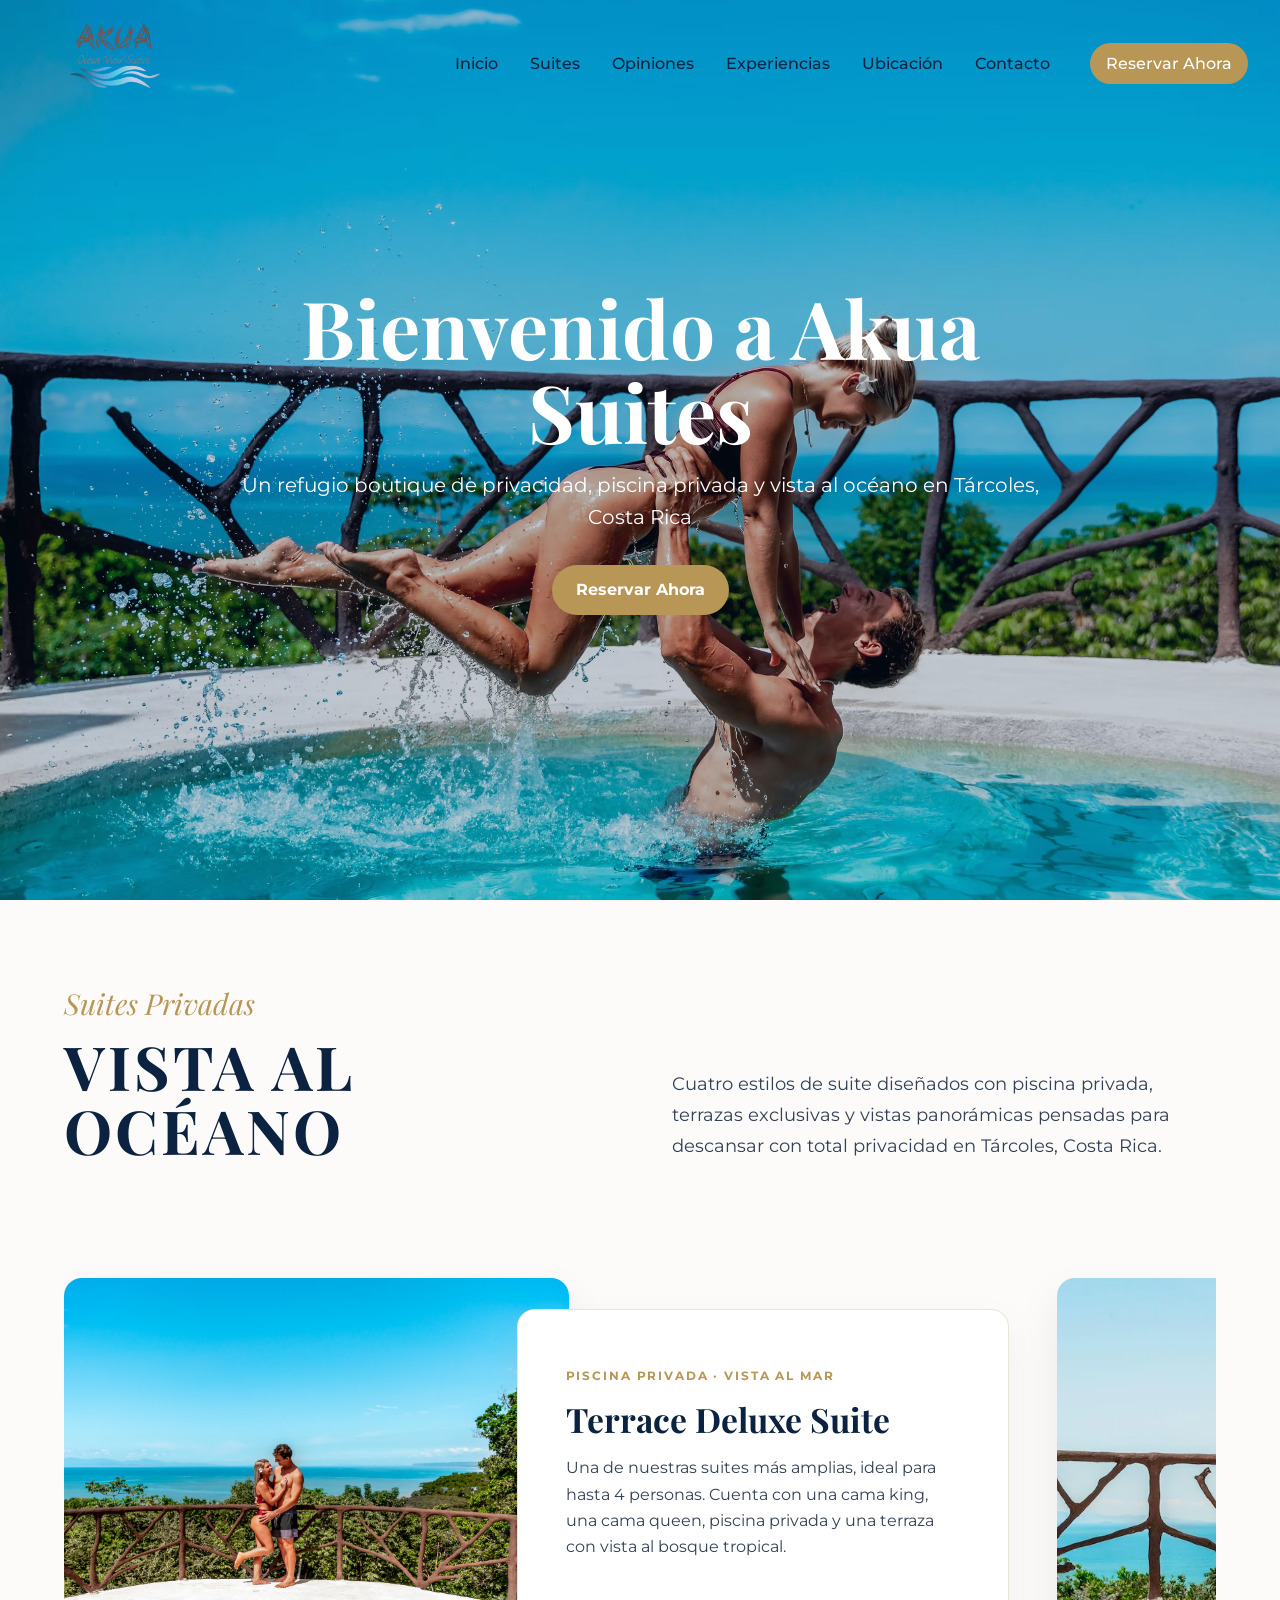
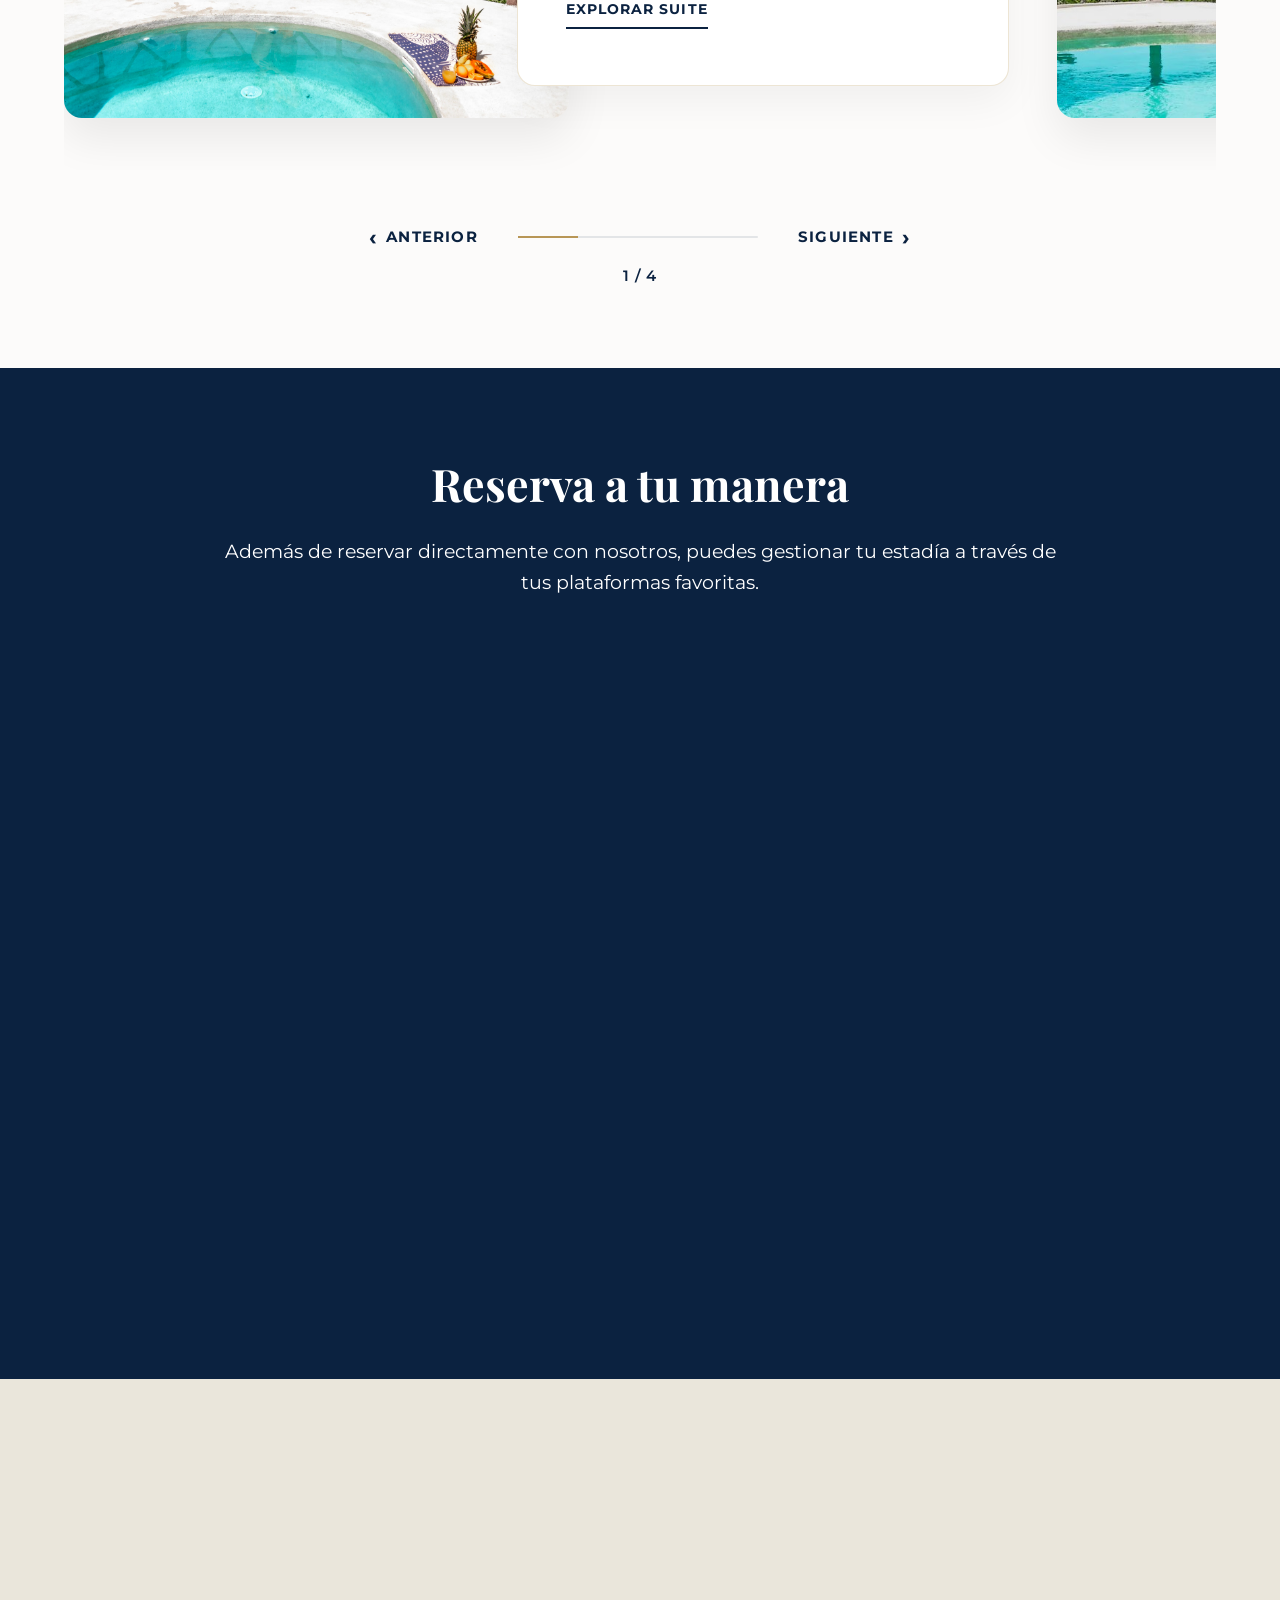
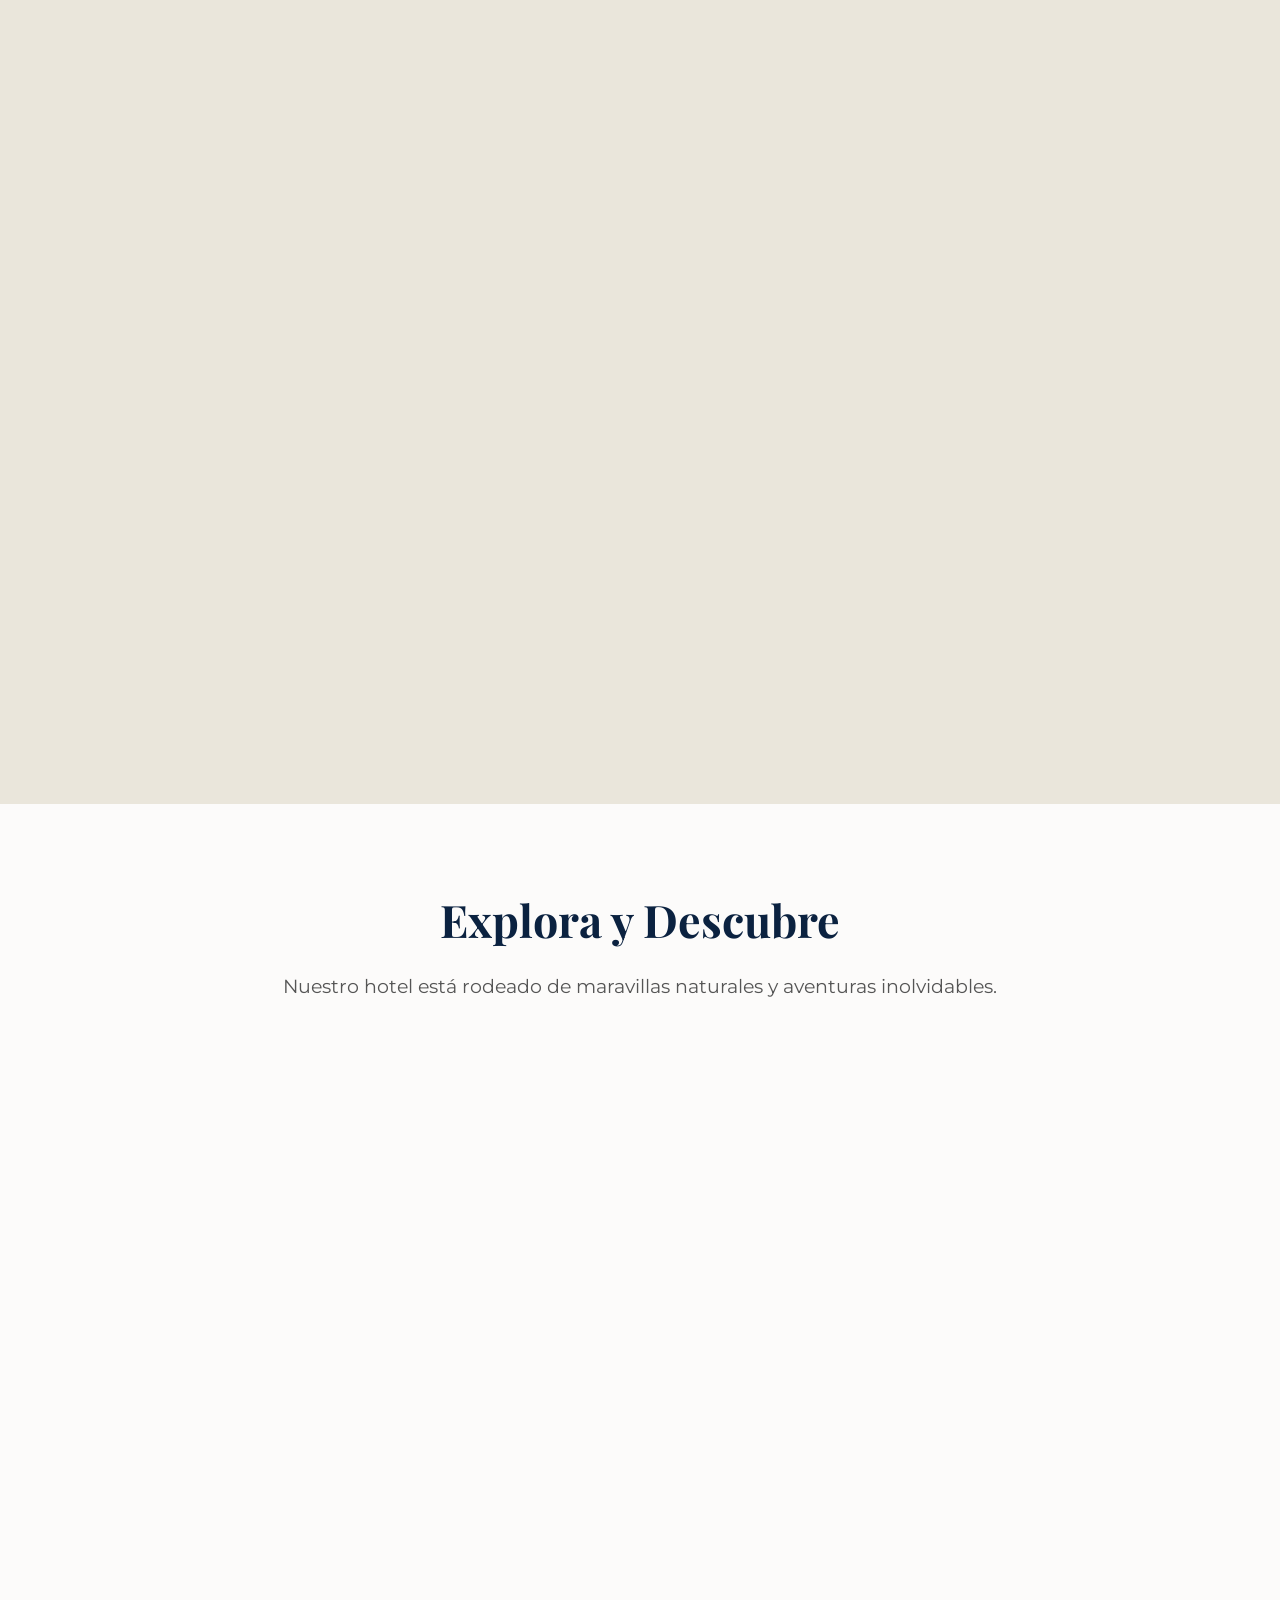
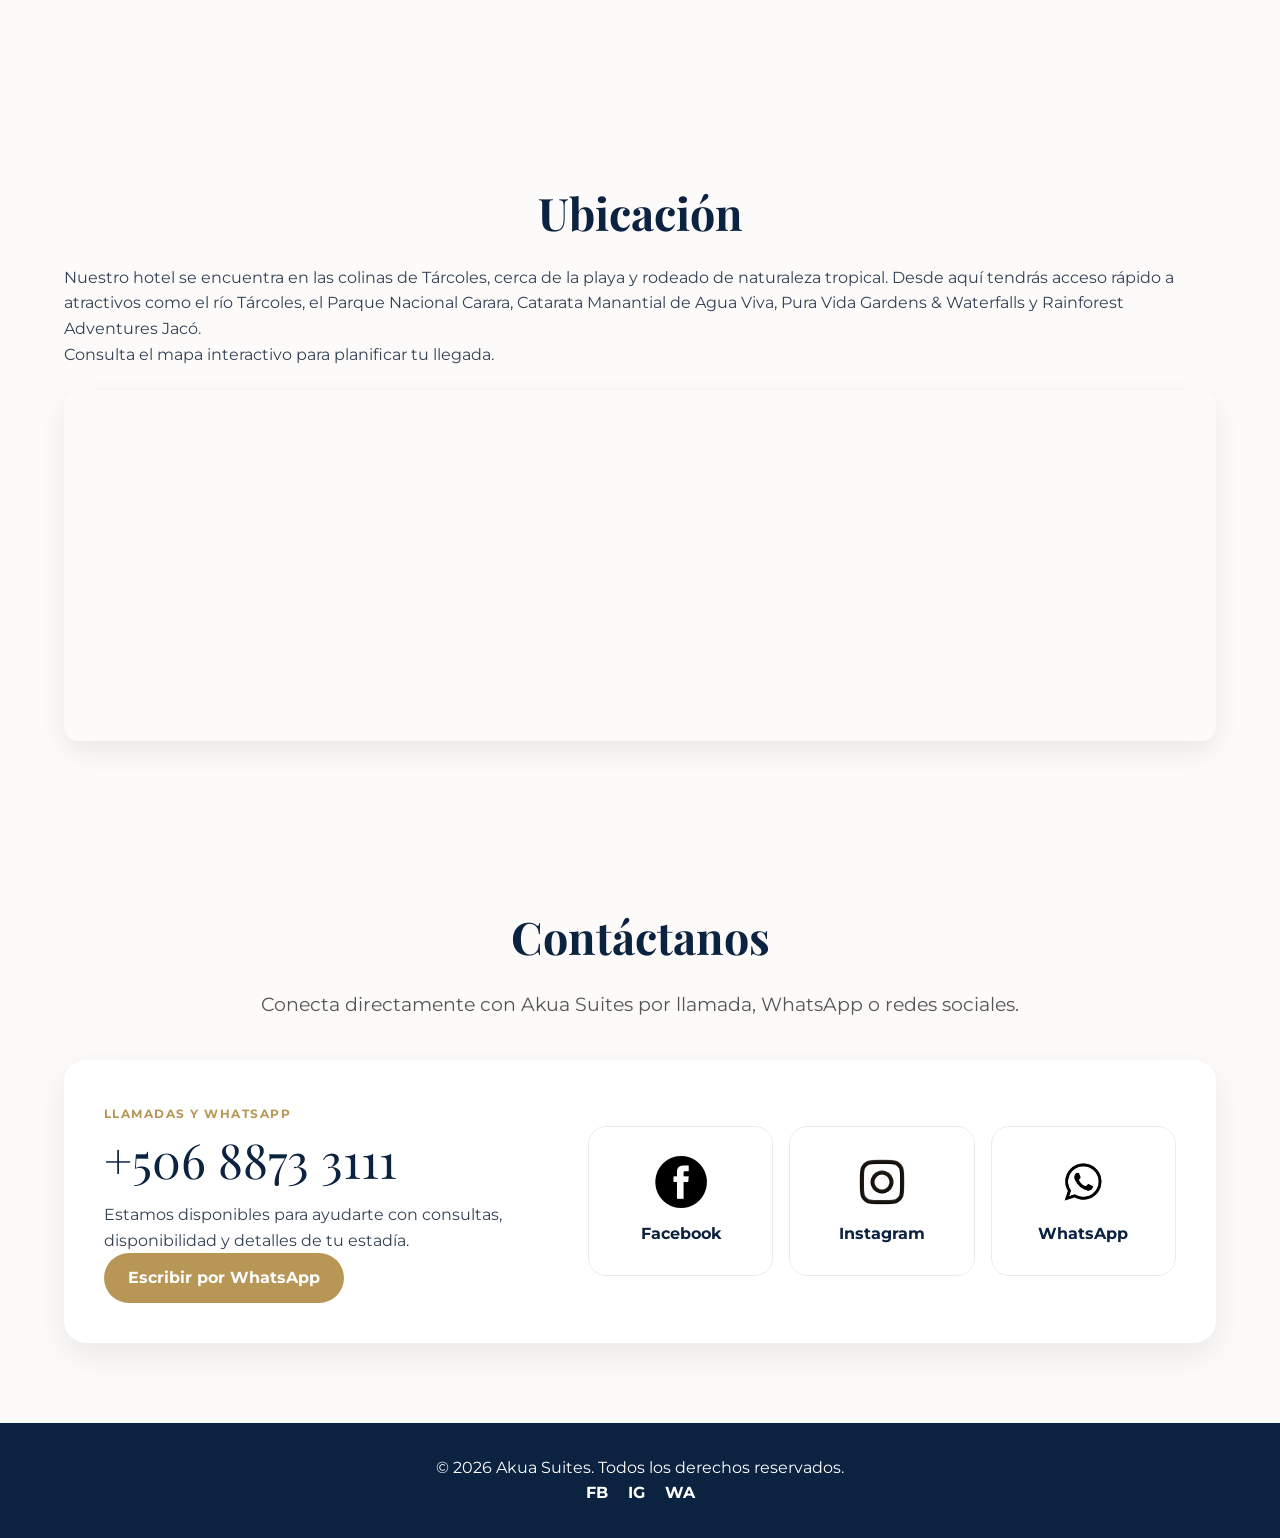
<file: index.html>
<!DOCTYPE html>
<html lang="es">

<head>
    <meta charset="UTF-8">
    <meta name="viewport" content="width=device-width, initial-scale=1.0">
    <title>Akua Suites – Boutique Ocean View Hotel in Tárcoles, Costa Rica</title>
    <link
        href="https://fonts.googleapis.com/css2?family=Playfair+Display:wght@400;600;700&family=Montserrat:wght@300;400;600&display=swap"
        rel="stylesheet">
    <link rel="stylesheet" href="styles.css">
    <script defer src="script.js"></script>
</head>

<body>

    <header class="navbar">
        <a href="#home" class="brand" aria-label="Akua Suites inicio">
            <img src="images/logo.avif" alt="Akua Suites" class="logo-img">
        </a>
        <nav id="nav" class="nav-links">
            <a href="#home">Inicio</a>
            <a href="#suites">Suites</a>
            <!-- <a href="#amenities">Amenidades</a> -->
            <a href="#reviews">Opiniones</a>
            <a href="#experiences">Experiencias</a>
            <a href="#location">Ubicación</a>
            <a href="#contact">Contacto</a>
            <a href="https://live.ipms247.com/booking/book-rooms-akuasuites" class="btn-book" target="_blank" rel="noopener">Reservar Ahora</a>
        </nav>
        <button class="hamburger" aria-label="Abrir menú de navegación" aria-expanded="false" aria-controls="nav">
            <span></span><span></span><span></span>
        </button>
    </header>


    <section id="home" class="hero">
        <div class="hero-content">
            <h1>Bienvenido a Akua Suites</h1>
            <p>Un refugio boutique de privacidad, piscina privada y vista al océano en Tárcoles, Costa Rica</p>
            <a href="https://live.ipms247.com/booking/book-rooms-akuasuites" class="btn-primary" target="_blank" rel="noopener">Reservar Ahora</a>
        </div>
    </section>

    <section id="suites" class="section suites">
        <div class="container">
            <div class="suites-carousel-container">
                <div class="carousel-header">
                    <div class="carousel-title-block">
                        <span class="carousel-subtitle-italics">Suites Privadas</span>
                        <h2 class="section-title">Vista al Océano</h2>
                    </div>
                    <p class="carousel-description-text">Cuatro estilos de suite diseñados con piscina privada, terrazas
                        exclusivas y vistas panorámicas pensadas para descansar con total privacidad en Tárcoles, Costa
                        Rica.</p>
                </div>

                <div class="suite-carousel-wrapper">
                    <div class="suite-carousel-track">
                        <!-- Slide 1 -->
                        <div class="suite-slide">
                            <div class="suite-slide-image-wrapper">
                                <div class="suite-slide-image"
                                    style="background-image:url('images/terrace-deluxe-suite.avif');"></div>
                            </div>
                            <div class="suite-slide-content">
                                <span class="suite-slide-category">Piscina privada · Vista al mar</span>
                                <h3>Terrace Deluxe Suite</h3>
                                <p>Una de nuestras suites más amplias, ideal para hasta 4 personas. Cuenta con una cama
                                    king, una cama queen, piscina privada y una terraza con vista al bosque tropical.
                                </p>
                                <a href="suites/terrace-deluxe-suite.html" class="suite-slide-link">Explorar Suite</a>
                            </div>
                        </div>

                        <!-- Slide 2 -->
                        <div class="suite-slide">
                            <div class="suite-slide-image-wrapper">
                                <div class="suite-slide-image"
                                    style="background-image:url('images/ocean-view-deluxe-suite.jpg');"></div>
                            </div>
                            <div class="suite-slide-content">
                                <span class="suite-slide-category">Piscina privada · Vista al mar</span>
                                <h3>Ocean View Deluxe Suite</h3>
                                <p>Espaciosa, elegante y diseñada para compartir. Tiene capacidad para 4 personas, con
                                    cama king, cama queen, piscina privada y vista directa al amanecer del océano.</p>
                                <a href="suites/ocean-view-deluxe-suite.html" class="suite-slide-link">Explorar
                                    Suite</a>
                            </div>
                        </div>

                        <!-- Slide 3 -->
                        <div class="suite-slide">
                            <div class="suite-slide-image-wrapper">
                                <div class="suite-slide-image"
                                    style="background-image:url('images/sunset-suite.avif');"></div>
                            </div>
                            <div class="suite-slide-content">
                                <span class="suite-slide-category">Piscina privada · Vista al mar</span>
                                <h3>Sunset Suite</h3>
                                <p>Perfecta para familias o grupos pequeños, con cama king y dos individuales. Su
                                    piscina privada y vistas crean el ambiente ideal para los atardeceres.</p>
                                <a href="suites/sunset-suite.html" class="suite-slide-link">Explorar Suite</a>
                            </div>
                        </div>

                        <!-- Slide 4 -->
                        <div class="suite-slide">
                            <div class="suite-slide-image-wrapper">
                                <div class="suite-slide-image"
                                    style="background-image:url('images/studio-suite.avif');"></div>
                            </div>
                            <div class="suite-slide-content">
                                <span class="suite-slide-category">Piscina privada · Vista al mar</span>
                                <h3>Horizon Suite</h3>
                                <p>Nuestra opción más íntima y privada, pensada para parejas. Cuenta con cama king,
                                    piscina privada y vistas en un rincón silencioso y romántico.</p>
                                <a href="suites/studio-suite.html" class="suite-slide-link">Explorar Suite</a>
                            </div>
                        </div>
                    </div>
                </div>

                <!-- Carousel Controls -->
                <div class="suite-carousel-controls">
                    <button class="carousel-control-btn btn-prev" aria-label="Anterior">
                        <span class="arrow-icon">‹</span> Anterior
                    </button>
                    <div class="carousel-progress-bar">
                        <div class="carousel-progress-fill"></div>
                    </div>
                    <button class="carousel-control-btn btn-next" aria-label="Siguiente">
                        Siguiente <span class="arrow-icon">›</span>
                    </button>
                </div>
                <div class="suite-carousel-index">1 / 4</div>
            </div>
        </div>
    </section>


    <section id="booking-channels" class="section ota-booking">
        <div class="container">
            <h2 class="section-title text-light">Reserva a tu manera</h2>
            <p class="section-subtitle text-light">Además de reservar directamente con nosotros, puedes gestionar tu
                estadía a través de tus plataformas favoritas.</p>

            <div class="ota-grid reveal">
                <!-- Booking.com Card -->
                <a href="https://www.booking.com/hotel/cr/akua-suites-ocean-view.es.html" target="_blank" rel="noopener"
                    class="ota-card booking-com">
                    <div class="ota-logo-container">
                        <img src="images/bookingLogoWhite.png" alt="Booking.com" class="ota-svg-logo">
                    </div>
                    <h3>Reserva en Booking.com</h3>
                    <p>Gestiona tu reserva, acumula noches Genius y aprovecha los descuentos especiales para miembros de
                        la comunidad.</p>
                    <span class="btn-ota">Ver Disponibilidad</span>
                </a>

                <!-- Airbnb Card -->
                <a href="https://www.airbnb.co.cr/rooms/50960429?check_in=2026-08-02&check_out=2026-08-07&search_mode=regular_search&adults=1&children=0&infants=0&pets=0&source_impression_id=p3_1785108393_P3h0X-iI4n8cezj-&previous_page_section_name=1000&federated_search_id=92974d9f-1cd9-4be5-b7bc-11701de3005b" target="_blank" rel="noopener"
                    class="ota-card airbnb">
                    <div class="ota-logo-container">
                        <img src="images/airbnbLogo.webp" alt="Airbnb" class="ota-svg-logo">
                    </div>
                    <h3>Reserva en Airbnb</h3>
                    <p>Ideal para estadías con la tranquilidad, cobertura de AirCover y el soporte directo al huésped de
                        Airbnb.</p>
                    <span class="btn-ota">Ver Anuncio</span>
                </a>

                <!-- Expedia Card -->
                <a href="https://www.expedia.com/es/Tarcoles-Hoteles-Akua-Ocean-View-Suites.h83066159.Informacion-Hotel"
                    target="_blank" rel="noopener" class="ota-card expedia">
                    <div class="ota-logo-container">
                        <img src="images/expediaLogoWhite.png" alt="Expedia" class="ota-svg-logo">
                    </div>
                    <h3>Reserva en Expedia</h3>
                    <p>Suma puntos OneKey, accede a tarifas combinadas de paquete y gestiona tu itinerario completo en
                        un solo lugar.</p>
                    <span class="btn-ota">Ver Tarifas</span>
                </a>
            </div>

            <!-- Direct Booking Banner -->
            <div class="direct-booking-banner reveal">
                <div class="banner-content">
                    <h3>¿Prefieres reservar directamente?</h3>
                    <p>Obtén el mejor precio garantizado, check-in flexible y comunicación directa de inmediato.</p>
                </div>
                <a href="https://live.ipms247.com/booking/book-rooms-akuasuites" class="btn-primary" target="_blank" rel="noopener">Reservar
                    Directo</a>
            </div>
        </div>
    </section>


<template id="amenities-section">
<section id="amenities" class="section amenities">
    <div class="container">
        <h2 class="section-title">Amenidades</h2>
        <p class="section-subtitle">Disfrute de la máxima comodidad y exclusividad durante su estancia en un entorno
            natural único.</p>
        <div class="amenities-wrapper reveal">
            <!-- Tabs Selector -->
            <div class="amenities-tabs" role="tablist" aria-label="Amenidades del hotel">
                <button class="amenity-tab active" role="tab" aria-selected="true" aria-controls="panel-pool"
                    id="tab-pool" data-index="0">
                    <span class="tab-icon">🏊‍♂️</span>
                    <span class="tab-label">Piscina privada</span>
                    <span class="progress-bar"><span class="progress-bar-fill"></span></span>
                </button>
                <button class="amenity-tab" role="tab" aria-selected="false" aria-controls="panel-oceanview"
                    id="tab-oceanview" data-index="1">
                    <span class="tab-icon">🌊</span>
                    <span class="tab-label">Vista al mar</span>
                    <span class="progress-bar"><span class="progress-bar-fill"></span></span>
                </button>
                <button class="amenity-tab" role="tab" aria-selected="false" aria-controls="panel-garden"
                    id="tab-garden" data-index="2">
                    <span class="tab-icon">🌿</span>
                    <span class="tab-label">Jardín y terraza</span>
                    <span class="progress-bar"><span class="progress-bar-fill"></span></span>
                </button>
                <button class="amenity-tab" role="tab" aria-selected="false" aria-controls="panel-parking"
                    id="tab-parking" data-index="3">
                    <span class="tab-icon">🚗</span>
                    <span class="tab-label">Estacionamiento</span>
                    <span class="progress-bar"><span class="progress-bar-fill"></span></span>
                </button>
                <button class="amenity-tab" role="tab" aria-selected="false" aria-controls="panel-wifi"
                    id="tab-wifi" data-index="4">
                    <span class="tab-icon">📶</span>
                    <span class="tab-label">Conexión Wi‑Fi</span>
                    <span class="progress-bar"><span class="progress-bar-fill"></span></span>
                </button>
                <button class="amenity-tab" role="tab" aria-selected="false" aria-controls="panel-delivery"
                    id="tab-delivery" data-index="5">
                    <span class="tab-icon">🍽️</span>
                    <span class="tab-label">Delivery al cuarto</span>
                    <span class="progress-bar"><span class="progress-bar-fill"></span></span>
                </button>
            </div>

            <!-- Panels Content -->
            <div class="amenities-panels">
                <!-- Panel 1 -->
                <div class="amenity-panel active" id="panel-pool" role="tabpanel" aria-labelledby="tab-pool">
                    <div class="panel-image" style="background-image: url('images/amenity-pool.png');"
                        aria-label="Piscina privada de Akua Suites"></div>
                    <div class="panel-info">
                        <span class="panel-badge">Exclusividad</span>
                        <h3>Piscina privada</h3>
                        <p>Cada suite cuenta con su propia piscina privada integrada en la terraza para disfrutar el
                            sol, la vista y la tranquilidad en total intimidad. Diseñadas para fundirse con el
                            paisaje y ofrecer un espacio refrescante exclusivo para usted.</p>
                    </div>
                </div>
                <!-- Panel 2 -->
                <div class="amenity-panel" id="panel-oceanview" role="tabpanel" aria-labelledby="tab-oceanview"
                    hidden>
                    <div class="panel-image" style="background-image: url('images/amenity-oceanview.png');"
                        aria-label="Vista al mar desde la suite"></div>
                    <div class="panel-info">
                        <span class="panel-badge">Paisaje</span>
                        <h3>Vista al mar</h3>
                        <p>Despierta con el océano Pacífico como escenario principal. Nuestras suites están
                            estratégicamente orientadas para que disfrutes de espectaculares atardeceres y de la
                            brisa marina directamente desde la comodidad de tu cama o terraza.</p>
                    </div>
                </div>
                <!-- Panel 3 -->
                <div class="amenity-panel" id="panel-garden" role="tabpanel" aria-labelledby="tab-garden" hidden>
                    <div class="panel-image" style="background-image: url('images/amenity-garden.png');"
                        aria-label="Jardines y terraza de Akua Suites"></div>
                    <div class="panel-info">
                        <span class="panel-badge">Naturaleza</span>
                        <h3>Jardín y terraza</h3>
                        <p>Rodeado de vegetación tropical autóctona que atrae aves exóticas e iguanas. Un espacio al
                            aire libre diseñado para relajarse con un buen libro, practicar yoga o simplemente
                            contemplar la naturaleza costarricense.</p>
                    </div>
                </div>
                <!-- Panel 4 -->
                <div class="amenity-panel" id="panel-parking" role="tabpanel" aria-labelledby="tab-parking" hidden>
                    <div class="panel-image" style="background-image: url('images/amenity-parking.png');"
                        aria-label="Estacionamiento privado seguro"></div>
                    <div class="panel-info">
                        <span class="panel-badge">Seguridad</span>
                        <h3>Estacionamiento privado</h3>
                        <p>Seguridad y conveniencia desde el momento de su llegada. Contamos con espacios de
                            estacionamiento exclusivos y seguros dentro de la propiedad cerrada, brindándole total
                            tranquilidad durante su estadía.</p>
                    </div>
                </div>
                <!-- Panel 5 -->
                <div class="amenity-panel" id="panel-wifi" role="tabpanel" aria-labelledby="tab-wifi" hidden>
                    <div class="panel-image" style="background-image: url('images/amenity-wifi.png');"
                        aria-label="Conexión Wi-Fi"></div>
                    <div class="panel-info">
                        <span class="panel-badge">Conectividad</span>
                        <h3>Conexión Wi‑Fi</h3>
                        <p>Manténgase conectado con el mundo sin perder la paz del paraíso. Nuestra red Wi-Fi cubre
                            todas las suites y áreas comunes, ideal para teletrabajo, transmisión de contenido o
                            compartir su experiencia.</p>
                    </div>
                </div>
                <!-- Panel 6 -->
                <div class="amenity-panel" id="panel-delivery" role="tabpanel" aria-labelledby="tab-delivery"
                    hidden>
                    <div class="panel-image" style="background-image: url('images/amenity-delivery.png');"
                        aria-label="Servicio de delivery en la suite"></div>
                    <div class="panel-info">
                        <span class="panel-badge">Confort</span>
                        <h3>Delivery a la habitación</h3>
                        <p>Disfrute de la exquisita gastronomía local sin salir de su suite. Ofrecemos coordinación
                            y entrega a la habitación de menús selectos de los mejores restaurantes de la zona de
                            Tárcoles directamente a su mesa privada.</p>
                    </div>
                </div>
            </div>
        </div>
    </div>
</section>
</template>

    <section id="reviews" class="section reviews">
        <div class="container">
            <div class="reviews-wrapper">
                <!-- Left Side: Ratings Summary -->
                <div class="reviews-summary reveal">
                    <span class="reviews-badge">Experiencia de Huéspedes</span>
                    <h2 class="section-title text-left" style="text-align: left; margin-bottom: 1.5rem;">Opiniones que
                        nos inspiran</h2>
                    <div class="rating-huge">
                        <span class="rating-number">9.8</span>
                        <div class="rating-meta">
                            <div class="stars">★★★★★</div>
                            <span class="rating-count">Basado en más de 250 opiniones</span>
                        </div>
                    </div>

                    <p class="reviews-description">Nuestra prioridad es ofrecer un espacio íntimo, cómodo y exclusivo.
                        Nos enorgullece recibir excelentes calificaciones en las plataformas más importantes del mundo.
                    </p>

                    <div class="platform-scores">
                        <div class="score-item">
                            <span class="platform-name">Booking.com</span>
                            <span class="score-value">9.8 / 10</span>
                        </div>
                        <div class="score-item">
                            <span class="platform-name">Airbnb</span>
                            <span class="score-value">4.9 / 5</span>
                        </div>
                        <div class="score-item">
                            <span class="platform-name">Expedia</span>
                            <span class="score-value">9.6 / 10</span>
                        </div>
                    </div>
                </div>

                <!-- Right Side: Testimonial Cards Grid -->
                <div class="reviews-grid">
                    <!-- Review 1 -->
                    <div class="review-card reveal">
                        <div class="review-header">
                            <div class="stars">★★★★★</div>
                            <span class="review-platform airbnb-color">Airbnb</span>
                        </div>
                        <h4>"Un paraíso privado absoluto"</h4>
                        <p>"La suite Horizon superó todas nuestras expectativas. La piscina privada con vista al océano
                            es espectacular y la privacidad es total. Despertar viendo el mar y las aves tropicales fue
                            increíble. Volveremos sin duda."</p>
                        <div class="review-author">
                            <span class="author-name">Sarah M.</span>
                            <span class="author-country">Estados Unidos</span>
                        </div>
                    </div>

                    <!-- Review 2 -->
                    <div class="review-card reveal">
                        <div class="review-header">
                            <div class="stars">★★★★★</div>
                            <span class="review-platform booking-color">Booking.com</span>
                        </div>
                        <h4>"Servicio impecable y vistas inigualables"</h4>
                        <p>"Excelente ubicación, la suite Terrace es espaciosa y estaba impecablemente limpia. El
                            personal fue súper atento con todas nuestras solicitudes y el delivery de comida local al
                            cuarto funcionó genial. ¡El atardecer desde la piscina es mágico!"</p>
                        <div class="review-author">
                            <span class="author-name">Alejandro R.</span>
                            <span class="author-country">Costa Rica</span>
                        </div>
                    </div>

                    <!-- Review 3 -->
                    <div class="review-card reveal">
                        <div class="review-header">
                            <div class="stars">★★★★★</div>
                            <span class="review-platform expedia-color">Expedia</span>
                        </div>
                        <h4>"El refugio perfecto para desconectar"</h4>
                        <p>"Si buscas descansar en privacidad con vistas de ensueño, este es el lugar. Nos encantó la
                            combinación de naturaleza tropical y confort moderno. La atención al detalle es excelente."
                        </p>
                        <div class="review-author">
                            <span class="author-name">Kathrin S.</span>
                            <span class="author-country">Alemania</span>
                        </div>
                    </div>
                </div>
            </div>
        </div>
    </section>

    <section id="experiences" class="section experiences">
        <div class="container">
            <h2 class="section-title">Explora y Descubre</h2>
            <p class="section-subtitle">Nuestro hotel está rodeado de maravillas naturales y aventuras inolvidables.</p>
            <div class="experience-grid">
                <!-- Card 1 -->
                <div class="experience-item reveal">
                    <div class="experience-image-wrapper">
                        <img src="images/crocodile-man-tour.jpg" alt="Tours de cocodrilos en el río Tárcoles">
                    </div>
                    <div class="experience-text-content">
                        <h3>Tours de cocodrilos en el río Tárcoles</h3>
                        <p>Vive una aventura inigualable navegando por el río Tárcoles. Observa de cerca cocodrilos
                            gigantes de hasta 5 metros de largo en su hábitat natural, guiado por expertos locales. Un
                            recorrido emocionante que combina fauna silvestre y bellos manglares.</p>
                        <a href="https://wa.me/50688733111?text=Hola%20Akua%20Suites,%20me%20gustar%C3%ADa%20solicitar%20informaci%C3%B3n%20y%20reservar%20el%20Tour%20de%20Cocodrilos%20en%20el%20r%C3%ADo%20T%C3%A1rcoles."
                            class="btn-primary" target="_blank" rel="noopener">Reservar por WhatsApp</a>
                    </div>
                </div>
                <!-- Card 2 -->
                <div class="experience-item reveal">
                    <div class="experience-image-wrapper">
                        <img src="images/carara-natl-park.jpg" alt="Parque Nacional Carara">
                    </div>
                    <div class="experience-text-content">
                        <h3>Parque Nacional Carara</h3>
                        <p>Un santuario natural único donde convergen los bosques seco y lluvioso. Recorre sus senderos
                            accesibles para admirar una biodiversidad asombrosa, incluyendo la espectacular lapa roja,
                            monos cariblancos, tucanes y árboles centenarios gigantes.</p>
                        <a href="https://wa.me/50688733111?text=Hola%20Akua%20Suites,%20me%20gustar%C3%ADa%20solicitar%20informaci%C3%B3n%20y%20reservar%20el%20Tour%20guiado%20al%20Parque%20Nacional%20Carara."
                            class="btn-primary" target="_blank" rel="noopener">Consultar por WhatsApp</a>
                    </div>
                </div>
                <!-- Card 3 -->
                <div class="experience-item reveal">
                    <div class="experience-image-wrapper">
                        <img src="images/pura-vida-gardens.webp" alt="Pura Vida Gardens & Waterfalls">
                    </div>
                    <div class="experience-text-content">
                        <h3>Pura Vida Gardens &amp; Waterfalls</h3>
                        <p>Camina entre espectaculares senderos rodeados de millones de flores tropicales, orquídeas y
                            espectaculares miradores. Disfruta de la vista de la catarata más alta de Costa Rica en un
                            entorno de paz absoluta diseñado para los amantes de la fotografía y la serenidad.</p>
                        <a href="https://wa.me/50688733111?text=Hola%20Akua%20Suites,%20me%20gustar%C3%ADa%20solicitar%20informaci%C3%B3n%20y%20reservar%20entradas%20para%20Pura%20Vida%20Gardens%20%26%20Waterfalls."
                            class="btn-primary" target="_blank" rel="noopener">Consultar por WhatsApp</a>
                    </div>
                </div>
                <!-- Card 4 -->
                <div class="experience-item reveal">
                    <div class="experience-image-wrapper">
                        <img src="images/Riders-Adventures-Tours.webp" alt="Riders Adventures ATV Tours">
                    </div>
                    <div class="experience-text-content">
                        <h3>Riders Adventures</h3>
                        <p>Siente la adrenalina recorriendo senderos de montaña, ríos y selva a bordo de un potente ATV
                            (cuadraciclo) o vehículo 4x4. Descubre miradores secretos hacia el océano y experimenta la
                            naturaleza de Costa Rica de la forma más emocionante y activa.</p>
                        <a href="https://wa.me/50688733111?text=Hola%20Akua%20Suites,%20me%20gustar%C3%ADa%20solicitar%20informaci%C3%B3n%20y%20reservar%20un%20tour%20en%20ATV%20con%20Riders%20Adventures."
                            class="btn-primary" target="_blank" rel="noopener">Reservar por WhatsApp</a>
                    </div>
                </div>
            </div>
        </div>
    </section>

    <section id="location" class="section location">
        <div class="container">
            <h2 class="section-title">Ubicación</h2>
            <p>Nuestro hotel se encuentra en las colinas de Tárcoles, cerca de la playa y rodeado de naturaleza
                tropical. Desde aquí tendrás acceso rápido a atractivos como el río Tárcoles, el Parque Nacional Carara,
                Catarata Manantial de Agua Viva, Pura Vida Gardens &amp; Waterfalls y Rainforest Adventures Jacó.</p>
            <p>Consulta el mapa interactivo para planificar tu llegada.</p>
            <div class="map-embed">
                <iframe
                    src="https://www.google.com/maps/embed?pb=!1m18!1m12!1m3!1d31457.351206685635!2d-84.62336!3d9.751756799999999!2m3!1f0!2f0!3f0!3m2!1i1024!2i768!4f13.1!3m3!1m2!1s0x8fa1c9156c6d9d81%3A0x520a463e23514352!2sAkua%20Suites!5e0!3m2!1sen!2scr!4v1777778474526!5m2!1sen!2scr"
                    width="600" height="450" style="border:0;" allowfullscreen="" loading="lazy"
                    referrerpolicy="no-referrer-when-downgrade"></iframe>
            </div>
        </div>
        </div>
    </section>

    <section id="contact" class="section contact">
        <div class="container">
            <h2 class="section-title">Contáctanos</h2>
            <p class="section-subtitle">Conecta directamente con Akua Suites por llamada, WhatsApp o redes sociales.</p>

            <div class="contact-social-panel reveal">
                <div class="contact-card">
                    <span class="contact-label">Llamadas y WhatsApp</span>
                    <a href="tel:+50688733111" class="contact-phone">+506 8873 3111</a>
                    <p>Estamos disponibles para ayudarte con consultas, disponibilidad y detalles de tu estadía.</p>
                    <a href="https://wa.me/50688733111" class="btn-primary" target="_blank" rel="noopener">Escribir por
                        WhatsApp</a>
                </div>

                <div class="social-contact-grid">
                    <a href="https://www.facebook.com/Akuasuites/" class="social-card" target="_blank" rel="noopener"
                        aria-label="Facebook de Akua Suites">
                        <img src="images/facebook-icon.avif" alt="Facebook">
                        <span>Facebook</span>
                    </a>
                    <a href="https://www.instagram.com/akuasuites/" class="social-card" target="_blank" rel="noopener"
                        aria-label="Instagram de Akua Suites">
                        <img src="images/instagam-icon.png" alt="Instagram">
                        <span>Instagram</span>
                    </a>
                    <a href="https://wa.me/50688733111" class="social-card" target="_blank" rel="noopener"
                        aria-label="WhatsApp de Akua Suites">
                        <img src="images/whatsapp-icon.png" alt="WhatsApp">
                        <span>WhatsApp</span>
                    </a>
                </div>
            </div>
        </div>
    </section>

    <footer class="footer">
        <div class="container">
            <p>&copy; 2026 Akua Suites. Todos los derechos reservados.</p>
            <div class="social-icons">
                <a href="https://www.facebook.com/Akuasuites/" aria-label="Facebook" target="_blank"
                    rel="noopener">FB</a>
                <a href="https://www.instagram.com/akuasuites/" aria-label="Instagram" target="_blank"
                    rel="noopener">IG</a>
                <a href="https://wa.me/50688733111" aria-label="WhatsApp" target="_blank" rel="noopener">WA</a>
            </div>
        </div>
    </footer>
</body>

</html>
</file>
<file: styles.css>
/*
 * Akua Suites Web Styles
 */

:root {
  --primary-color: #0b2240; /* Ritz-Carlton style deep luxury navy */
  --accent-color: #b89656;  /* Muted champagne gold */
  --light-color: #ffffff;
  --body-color: #334155;   /* Premium slate grey for body text */
  --font-serif: 'Playfair Display', serif;
  --font-sans: 'Montserrat', sans-serif;
}

* {
  margin: 0;
  padding: 0;
  box-sizing: border-box;
}

html {
  scroll-padding-top: 92px;
}

body {
  font-family: var(--font-sans);
  line-height: 1.6;
  color: var(--body-color);
  background-color: #fcfbfa; /* Luxury soft off-white background */
  scroll-behavior: smooth;
}

h1, h2, h3, h4, h5, h6 {
  color: var(--primary-color);
}

.navbar {
  position: fixed;
  top: 0;
  width: 100%;
  min-height: 78px;
  background-color: transparent;
  backdrop-filter: none;
  -webkit-backdrop-filter: none;
  box-shadow: none;
  display: flex;
  justify-content: space-between;
  align-items: center;
  padding: 0.85rem 2rem;
  z-index: 1000;
  transition: background-color 0.3s ease, backdrop-filter 0.3s ease, -webkit-backdrop-filter 0.3s ease, box-shadow 0.3s ease;
}

.navbar.scrolled {
  background-color: rgba(255, 255, 255, 0.9);
  backdrop-filter: blur(16px);
  -webkit-backdrop-filter: blur(16px);
  box-shadow: 0 2px 18px rgba(0, 0, 0, 0.08);
}

.brand {
  display: inline-flex;
  align-items: center;
  text-decoration: none;
}

.logo-img {
  height: 100px;
  width: auto;
  display: block;
  object-fit: contain;
}

.navbar .nav-links {
  display: flex;
  gap: 1rem;
  align-items: center;
}

.navbar .nav-links a {
  text-decoration: none;
  color: var(--primary-color);
  font-weight: 500;
  position: relative;
  padding: 0.5rem;
  transition: color 0.3s ease;
}

.navbar .nav-links a:hover {
  color: var(--accent-color);
}

.btn-book {
  background-color: var(--accent-color);
  color: var(--light-color) !important;
  padding: 0.5rem 1rem !important;
  border-radius: 999px;
  font-weight: bold;
  margin-left: 1rem;
  text-decoration: none;
}

.btn-book:hover {
  background-color: #9a7e46;
}

.hamburger {
  display: none;
  flex-direction: column;
  cursor: pointer;
  background: transparent;
  border: none;
  padding: 0.5rem;
}

.hamburger span {
  height: 2px;
  width: 25px;
  background: var(--primary-color);
  margin-bottom: 5px;
  border-radius: 2px;
}

.hero {
  height: 100vh;
  background-image: url('images/hero.avif');
  background-size: cover;
  background-position: center;
  position: relative;
  display: flex;
  align-items: center;
  justify-content: center;
  text-align: center;
  color: var(--light-color);
}

.hero::before {
  content: '';
  position: absolute;
  inset: 0;
  /* Navy tint luxury overlay */
  background: rgba(11, 34, 64, 0.25);
}

.suite-detail-hero::before {
  content: '';
  position: absolute;
  inset: 0;
  /* Navy tint luxury overlay on suite pages */
  background: rgba(11, 34, 64, 0.18);
}

.hero-content,
.suite-detail-hero-content {
  position: relative;
  max-width: 850px;
  padding: 1rem;
}

.hero h1,
.suite-detail-hero h1 {
  color: var(--light-color);
  font-family: var(--font-serif);
  font-size: clamp(2.6rem, 7vw, 5rem);
  line-height: 1.05;
  margin-bottom: 1rem;
}

.hero p,
.suite-detail-hero p {
  font-size: 1.25rem;
  margin-bottom: 2rem;
}

.btn-primary,
.btn-secondary {
  background-color: var(--accent-color);
  color: var(--light-color);
  padding: 0.75rem 1.5rem;
  border-radius: 999px;
  text-decoration: none;
  font-weight: bold;
  transition: background-color 0.3s ease, color 0.3s ease, transform 0.3s ease;
  display: inline-block;
}

.btn-primary:hover,
.btn-secondary:hover {
  background-color: #9a7e46;
  color: var(--light-color);
  transform: translateY(-2px);
}

.btn-secondary {
  background-color: transparent;
  border: 2px solid var(--accent-color);
  color: var(--accent-color);
}

.btn-secondary:hover {
  background-color: var(--accent-color);
  color: var(--light-color);
}

.section {
  padding: 5rem 0;
}

.container {
  width: 90%;
  max-width: 1200px;
  margin: 0 auto;
}

.section-title {
  font-family: var(--font-serif);
  font-size: clamp(2rem, 4vw, 2.8rem);
  margin-bottom: 1rem;
  text-align: center;
}

.section-subtitle {
  font-size: 1.2rem;
  margin: 0 auto 2.5rem;
  text-align: center;
  color: #555;
  max-width: 850px;
}

/* Suites Section (Ritz-Carlton inspired horizontal carousel) */
.carousel-header {
  display: grid;
  grid-template-columns: 1fr 1fr;
  gap: 4rem;
  align-items: end;
  text-align: left;
  margin-bottom: 4rem;
}

.carousel-title-block {
  display: flex;
  flex-direction: column;
}

.carousel-subtitle-italics {
  font-family: var(--font-serif);
  font-style: italic;
  font-size: 1.8rem;
  color: var(--accent-color);
  margin-bottom: 0.5rem;
}

.carousel-header .section-title {
  text-align: left;
  font-size: clamp(2.4rem, 5vw, 3.8rem);
  margin-bottom: 0;
  text-transform: uppercase;
  letter-spacing: 0.05em;
  line-height: 1.05;
}

.carousel-description-text {
  font-size: 1.1rem;
  line-height: 1.75;
  color: var(--body-color);
  margin: 0;
}

.suites-carousel-container {
  position: relative;
  width: 100%;
}

.suite-carousel-wrapper {
  overflow: hidden;
  width: 100%;
}

.suite-carousel-track {
  display: flex;
  gap: 3rem;
  overflow-x: auto;
  scroll-snap-type: x mandatory;
  scroll-behavior: smooth;
  padding: 2rem 0;
  scrollbar-width: none; /* Hide standard scrollbar in Firefox */
}

.suite-carousel-track::-webkit-scrollbar {
  display: none; /* Hide standard scrollbar in Chrome/Safari */
}

.suite-slide {
  flex: 0 0 82%;
  scroll-snap-align: center;
  display: grid;
  grid-template-columns: 1.15fr 1fr;
  gap: 0;
  align-items: center;
  min-height: 480px;
}

.suite-slide-image-wrapper {
  width: 100%;
  height: 440px;
  overflow: hidden;
  border-radius: 18px;
  box-shadow: 0 20px 45px rgba(0, 0, 0, 0.08);
}

.suite-slide-image {
  width: 100%;
  height: 100%;
  background-size: cover;
  background-position: center;
  transition: transform 0.8s cubic-bezier(0.25, 0.46, 0.45, 0.94);
}

.suite-slide:hover .suite-slide-image {
  transform: scale(1.06);
}

.suite-slide-content {
  background: #ffffff;
  border: 1px solid rgba(184, 150, 86, 0.25);
  border-radius: 18px;
  padding: 3.5rem 3rem;
  text-align: left;
  box-shadow: 0 15px 40px rgba(0, 0, 0, 0.05);
  width: 112%;
  margin-left: -12%;
  z-index: 10;
  position: relative;
  transition: border-color 0.4s ease, box-shadow 0.4s ease;
}

.suite-slide:hover .suite-slide-content {
  border-color: var(--accent-color);
  box-shadow: 0 25px 50px rgba(0, 0, 0, 0.08);
}

.suite-slide-category {
  display: block;
  color: var(--accent-color);
  font-size: 0.78rem;
  text-transform: uppercase;
  letter-spacing: 0.15em;
  font-weight: 700;
  margin-bottom: 0.8rem;
}

.suite-slide-content h3 {
  font-family: var(--font-serif);
  font-size: 2.1rem;
  color: var(--primary-color);
  margin-bottom: 1rem;
  line-height: 1.2;
}

.suite-slide-content p {
  color: var(--body-color);
  font-size: 1rem;
  line-height: 1.65;
  margin-bottom: 2.2rem;
}

.suite-slide-link {
  display: inline-block;
  color: var(--primary-color);
  font-weight: 700;
  font-size: 0.85rem;
  text-transform: uppercase;
  letter-spacing: 0.08em;
  text-decoration: none;
  border-bottom: 2px solid var(--primary-color);
  padding-bottom: 0.4rem;
  transition: all 0.3s ease;
}

.suite-slide-link:hover {
  color: var(--accent-color);
  border-bottom-color: var(--accent-color);
}

/* Controls */
.suite-carousel-controls {
  display: flex;
  align-items: center;
  justify-content: center;
  gap: 2.5rem;
  margin-top: 3.5rem;
}

.carousel-control-btn {
  background: transparent;
  border: none;
  cursor: pointer;
  font-family: var(--font-sans);
  font-size: 0.95rem;
  font-weight: 700;
  color: var(--primary-color);
  text-transform: uppercase;
  letter-spacing: 0.08em;
  display: flex;
  align-items: center;
  gap: 0.5rem;
  transition: color 0.3s ease;
}

.carousel-control-btn:hover {
  color: var(--accent-color);
}

.carousel-control-btn .arrow-icon {
  font-size: 1.4rem;
  line-height: 1;
}

.carousel-progress-bar {
  width: 240px;
  height: 2px;
  background: rgba(11, 34, 64, 0.1);
  position: relative;
  border-radius: 2px;
}

.carousel-progress-fill {
  position: absolute;
  top: 0;
  left: 0;
  height: 100%;
  width: 25%;
  background: var(--accent-color);
  transition: width 0.4s cubic-bezier(0.25, 0.46, 0.45, 0.94);
}

.suite-carousel-index {
  text-align: center;
  margin-top: 1rem;
  font-family: var(--font-sans);
  font-size: 0.95rem;
  font-weight: 600;
  color: var(--primary-color);
  letter-spacing: 0.05em;
}

@media (max-width: 900px) {
  .carousel-header {
    grid-template-columns: 1fr;
    gap: 1.5rem;
    margin-bottom: 3rem;
  }
  .carousel-header .section-title {
    text-align: center;
  }
  .carousel-description-text {
    text-align: center;
  }
  .suite-slide {
    grid-template-columns: 1fr;
    min-height: auto;
    flex: 0 0 85%;
  }
  .suite-slide-image-wrapper {
    height: 320px;
  }
  .suite-slide-content {
    width: 100%;
    margin-left: 0;
    margin-top: -2.5rem;
    padding: 2.5rem 2rem;
    box-shadow: 0 10px 30px rgba(0, 0, 0, 0.08);
  }
  .suite-slide-content h3 {
    font-size: 1.8rem;
  }
}

.amenities {
  background-color: #f4f1ea;
  /* Soft, warm sand tone matching Costa Rican luxury aesthetic */
}

/* Amenities Section tab layout */
.amenities-wrapper {
  display: grid;
  grid-template-columns: 1fr 1.8fr;
  gap: 3rem;
  align-items: start;
  margin-top: 2rem;
}

.amenities-tabs {
  display: flex;
  flex-direction: column;
  gap: 0.75rem;
}

.amenity-tab {
  background: #ffffff;
  border: 1px solid rgba(0, 0, 0, 0.04);
  border-radius: 12px;
  padding: 1.25rem 1.5rem;
  display: flex;
  align-items: center;
  text-align: left;
  cursor: pointer;
  transition: all 0.3s cubic-bezier(0.4, 0, 0.2, 1);
  width: 100%;
  position: relative;
  overflow: hidden;
  box-shadow: 0 4px 12px rgba(0, 0, 0, 0.02);
  gap: 1.25rem;
  color: var(--primary-color);
  font-family: var(--font-sans);
  font-size: 1rem;
  font-weight: 600;
}

.amenity-tab:hover {
  background: rgba(255, 255, 255, 0.9);
  transform: translateY(-2px);
  box-shadow: 0 6px 16px rgba(0, 0, 0, 0.05);
}

.amenity-tab.active {
  background: var(--primary-color);
  color: #ffffff;
  border-color: var(--primary-color);
  box-shadow: 0 10px 24px rgba(0, 0, 0, 0.12);
  transform: translateX(6px);
}

.amenity-tab .tab-icon {
  font-size: 1.5rem;
  line-height: 1;
}

.amenity-tab .tab-label {
  flex-grow: 1;
}

/* Tab auto-play progress bar */
.amenity-tab .progress-bar {
  position: absolute;
  bottom: 0;
  left: 0;
  width: 100%;
  height: 3.5px;
  background: rgba(0, 0, 0, 0.03);
}

.amenity-tab.active .progress-bar {
  background: rgba(255, 255, 255, 0.15);
}

.amenity-tab .progress-bar-fill {
  display: block;
  height: 100%;
  width: 0%;
  background: var(--accent-color);
}

/* Panels */
.amenities-panels {
  background: #ffffff;
  border-radius: 20px;
  overflow: hidden;
  box-shadow: 0 15px 35px rgba(0, 0, 0, 0.08);
  min-height: 520px;
  display: flex;
  flex-direction: column;
}

.amenity-panel {
  display: none;
  flex-direction: column;
  height: 100%;
}

.amenity-panel.active {
  display: flex;
  animation: fadeInUp 0.6s cubic-bezier(0.4, 0, 0.2, 1) forwards;
}

.panel-image {
  height: 320px;
  background-size: cover;
  background-position: center;
  position: relative;
}

.panel-image::after {
  content: '';
  position: absolute;
  inset: 0;
  background-image: linear-gradient(to bottom, rgba(0, 0, 0, 0) 60%, rgba(0, 0, 0, 0.2));
}

.panel-info {
  padding: 2.5rem;
  text-align: left;
  display: flex;
  flex-direction: column;
  gap: 0.85rem;
  flex-grow: 1;
}

.panel-badge {
  align-self: flex-start;
  background: rgba(184, 150, 86, 0.12);
  color: var(--accent-color);
  font-size: 0.72rem;
  font-weight: 700;
  text-transform: uppercase;
  letter-spacing: 0.12em;
  padding: 0.35rem 0.8rem;
  border-radius: 99px;
  line-height: 1;
}

.panel-info h3 {
  font-family: var(--font-serif);
  font-size: 2rem;
  color: var(--primary-color);
  margin: 0;
}

.panel-info p {
  color: #555;
  font-size: 1.05rem;
  line-height: 1.7;
  margin: 0;
}

@keyframes fadeInUp {
  from {
    opacity: 0;
    transform: translateY(20px);
  }

  to {
    opacity: 1;
    transform: translateY(0);
  }
}

/* Fact-card adjustments (for suite pages) */
.suite-facts {
  display: grid;
  gap: 2rem;
}

.fact-card {
  background-color: #fff;
  padding: 2rem;
  border-radius: 14px;
  box-shadow: 0 8px 24px rgba(0, 0, 0, 0.06);
  transition: transform 0.3s ease;
  text-align: center;
}

.fact-card:hover {
  transform: translateY(-5px);
}

.fact-card h3 {
  font-family: var(--font-serif);
  margin-bottom: 0.5rem;
}

.fact-card p {
  color: #555;
}

/* Experience Adjustments (Horizontal Auto-Scrolling Carousel - Single Full Card) */
.experience-grid {
  display: flex;
  flex-direction: row;
  gap: 2rem;
  overflow-x: auto;
  scroll-snap-type: x mandatory;
  scroll-behavior: smooth;
  padding: 1.5rem 0.5rem 3rem; /* extra space for the visible scrollbar */
  scrollbar-width: auto; /* Firefox - visible scrollbar */
  scrollbar-color: var(--accent-color) rgba(0, 0, 0, 0.06); /* Firefox */
}

/* Styled Scrollbar for Chrome/Safari/Opera */
.experience-grid::-webkit-scrollbar {
  height: 10px;
  display: block;
}

.experience-grid::-webkit-scrollbar-track {
  background: rgba(0, 0, 0, 0.06);
  border-radius: 99px;
}

.experience-grid::-webkit-scrollbar-thumb {
  background-color: var(--accent-color);
  border-radius: 99px;
  border: 2px solid #f9f9f9;
  transition: background-color 0.3s ease;
}

.experience-grid::-webkit-scrollbar-thumb:hover {
  background-color: #a88841;
}

.experience-item {
  flex: 0 0 100%; /* Only show one card at a time in full container width */
  max-width: 100%;
  scroll-snap-align: center;
  background-color: #fff;
  padding: 3rem;
  border-radius: 20px;
  box-shadow: 0 12px 35px rgba(0, 0, 0, 0.08);
  border: 1px solid rgba(0, 0, 0, 0.04);
  display: grid;
  grid-template-columns: 1.2fr 1fr;
  gap: 3rem;
  align-items: stretch;
  transition: transform 0.3s ease, box-shadow 0.3s ease, border-color 0.3s ease;
}

.experience-item:hover {
  transform: translateY(-4px);
  box-shadow: 0 18px 45px rgba(0, 0, 0, 0.12);
  border-color: var(--accent-color);
}

.experience-image-wrapper {
  border-radius: 14px;
  overflow: hidden;
  min-height: 350px;
  height: 100%;
  box-shadow: 0 8px 24px rgba(0, 0, 0, 0.05);
  position: relative;
  background-color: #f3f3f3;
}

.experience-image-wrapper img {
  width: 100%;
  height: 100%;
  object-fit: cover;
  display: block;
  transition: transform 0.6s cubic-bezier(0.25, 1, 0.5, 1);
}

.experience-item:hover .experience-image-wrapper img {
  transform: scale(1.05);
}

.experience-text-content {
  display: flex;
  flex-direction: column;
  justify-content: center;
  text-align: left;
}

.experience-text-content .btn-primary {
  align-self: flex-start;
  margin-top: 1.25rem;
}

.experience-text-content h3 {
  font-family: var(--font-serif);
  font-size: 2rem;
  margin-bottom: 1rem;
  color: var(--primary-color);
  line-height: 1.25;
}

.experience-text-content p {
  color: #555;
  font-size: 1.05rem;
  line-height: 1.7;
  margin-bottom: 2rem;
}

.experience-text-content .text-link {
  margin: 0;
  align-self: flex-start;
}

.text-link {
  display: inline-block;
  margin: 0 1rem;
  color: var(--accent-color);
  font-weight: 600;
  text-decoration: none;
  border-bottom: 1px solid var(--accent-color);
  transition: opacity 0.3s ease;
}

.experience-item .text-link {
  margin-left: 0;
}

.text-link:hover {
  opacity: 0.7;
}

.location-content {
  background-color: #fff;
  padding: 2rem;
  border-radius: 14px;
  box-shadow: 0 8px 24px rgba(0, 0, 0, 0.06);
}

.map-embed {
  width: 100%;
  height: 350px;
  border-radius: 14px;
  overflow: hidden;
  margin-top: 1.5rem;
  box-shadow: 0 10px 28px rgba(0, 0, 0, 0.08);
}

.map-embed iframe {
  width: 100%;
  height: 100%;
  display: block;
}

.contact-content {
  display: flex;
  flex-wrap: wrap;
  gap: 2rem;
}

.contact-form,
.contact-info {
  flex: 1 1 300px;
}

.contact-form label {
  display: block;
  margin-bottom: 0.5rem;
  font-weight: bold;
}

.contact-form input,
.contact-form textarea {
  width: 100%;
  padding: 0.75rem;
  border: 1px solid #ccc;
  border-radius: 8px;
  margin-bottom: 1rem;
}

.contact-info p {
  margin-bottom: 1rem;
}

.footer {
  background-color: var(--primary-color);
  color: var(--light-color);
  padding: 2rem 0;
  text-align: center;
}

.footer .social-icons a {
  margin: 0 0.5rem;
  color: var(--light-color);
  text-decoration: none;
  font-weight: bold;
}

.footer .social-icons a:hover {
  color: var(--accent-color);
}

/* Suite detail pages */
.suite-detail-hero {
  min-height: 78vh;
  background-size: cover;
  background-position: center;
  position: relative;
  display: flex;
  align-items: center;
  justify-content: center;
  text-align: center;
  color: var(--light-color);
  padding-top: 82px;
}

/* --- Suite Details Redesign --- */
.suite-details-layout {
  display: grid;
  grid-template-columns: 1fr 1.3fr;
  gap: 4rem;
  align-items: start;
  margin-top: 2rem;
}

.suite-details-intro {
  position: sticky;
  top: 110px;
  text-align: left;
}

.suite-details-pretitle {
  display: inline-block;
  color: var(--accent-color);
  font-size: 0.8rem;
  text-transform: uppercase;
  letter-spacing: 0.12em;
  font-weight: 700;
  margin-bottom: 0.5rem;
}

.suite-details-title {
  font-family: var(--font-serif);
  font-size: clamp(2.2rem, 3.5vw, 3rem);
  color: var(--primary-color);
  line-height: 1.15;
  margin-bottom: 1.5rem;
}

.suite-details-divider {
  width: 60px;
  height: 2px;
  background-color: var(--accent-color);
  margin-bottom: 1.5rem;
}

.suite-details-text {
  color: var(--body-color);
  font-size: 1.1rem;
  line-height: 1.7;
  margin-bottom: 2.2rem;
}

.suite-details-btn {
  padding: 0.9rem 2.2rem;
}

/* Right column specifications */
.suite-details-list {
  display: flex;
  flex-direction: column;
  gap: 0;
}

.suite-details-item {
  display: flex;
  gap: 2rem;
  padding: 2.2rem 0;
  border-bottom: 1px solid rgba(184, 150, 86, 0.18);
  align-items: flex-start;
  transition: transform 0.3s ease;
}

.suite-details-item:first-child {
  padding-top: 0;
}

.suite-details-item:last-child {
  border-bottom: none;
  padding-bottom: 0;
}

.suite-details-item:hover {
  transform: translateX(8px);
}

.suite-details-icon {
  flex-shrink: 0;
  width: 58px;
  height: 58px;
  background: rgba(184, 150, 86, 0.08);
  border: 1px solid rgba(184, 150, 86, 0.25);
  border-radius: 14px;
  display: flex;
  align-items: center;
  justify-content: center;
  color: var(--accent-color);
  transition: all 0.3s ease;
}

.suite-details-item:hover .suite-details-icon {
  background: var(--accent-color);
  color: var(--light-color);
  border-color: var(--accent-color);
  box-shadow: 0 8px 20px rgba(184, 150, 86, 0.25);
}

.suite-details-icon svg {
  width: 28px;
  height: 28px;
  display: block;
}

.suite-details-content {
  text-align: left;
}

.suite-details-label {
  display: block;
  font-size: 0.72rem;
  text-transform: uppercase;
  letter-spacing: 0.1em;
  color: #64748b;
  font-weight: 600;
  margin-bottom: 0.25rem;
}

.suite-details-value {
  font-family: var(--font-serif);
  font-size: 1.45rem;
  color: var(--primary-color);
  font-weight: 600;
  margin-bottom: 0.5rem;
  line-height: 1.25;
}

.suite-details-desc {
  font-size: 0.95rem;
  color: #475569;
  line-height: 1.5;
}

/* Responsiveness for details */
@media (max-width: 900px) {
  .suite-details-layout {
    grid-template-columns: 1fr;
    gap: 3rem;
  }
  
  .suite-details-intro {
    position: static;
  }
  
  .suite-details-item {
    padding: 1.8rem 0;
  }
  
  .suite-details-item:hover {
    transform: none;
  }
}


/* --- Suite Gallery Carousel --- */
.suite-gallery-section {
  padding-bottom: 4rem;
}

/* Gallery label above title */
.gallery-label {
  display: inline-block;
  color: var(--accent-color);
  font-size: 0.78rem;
  text-transform: uppercase;
  letter-spacing: 0.12em;
  font-weight: 700;
  margin-bottom: 0.5rem;
  text-align: center;
  width: 100%;
}

.suite-gallery-carousel {
  position: relative;
  width: 100%;
  margin-top: 2rem;
}

.carousel-track-viewport {
  width: 100%;
  max-width: 100%;
  height: 480px; /* default initial height fallback */
  border-radius: 24px;
  overflow: hidden;
  position: relative;
  box-shadow: 0 15px 40px rgba(0, 0, 0, 0.12);
  border: 1px solid rgba(0, 0, 0, 0.05);
  transition: height 0.6s cubic-bezier(0.25, 1, 0.5, 1), width 0.6s cubic-bezier(0.25, 1, 0.5, 1);
  margin: 0 auto;
}

.carousel-track {
  position: relative;
  width: 100%;
  height: 100%;
}

.carousel-slide {
  position: absolute;
  top: 0;
  left: 0;
  width: 100%;
  height: 100%;
  opacity: 0;
  visibility: hidden;
  transition: opacity 0.8s ease, visibility 0.8s ease;
  z-index: 1;
  cursor: pointer;
}

.carousel-slide.active {
  opacity: 1;
  visibility: visible;
  z-index: 2;
}

.carousel-slide img {
  width: 100%;
  height: 100%;
  object-fit: contain; /* show image fully without cropping */
  background-color: #fcfbfa; /* match luxury soft off-white background */
  display: block;
  transition: transform 0.8s ease;
}

.carousel-slide:hover img {
  transform: scale(1.02);
}

/* Luxury Slide Overlay */
.slide-overlay {
  position: absolute;
  inset: 0;
  background: linear-gradient(to top, rgba(11, 34, 64, 0.45) 0%, rgba(11, 34, 64, 0) 60%);
  display: flex;
  align-items: flex-end;
  justify-content: center;
  padding-bottom: 2rem;
  opacity: 0;
  transition: opacity 0.4s ease;
  z-index: 2;
}

.carousel-slide:hover .slide-overlay {
  opacity: 1;
}

.zoom-action-btn {
  background: rgba(255, 255, 255, 0.95);
  backdrop-filter: blur(8px);
  -webkit-backdrop-filter: blur(8px);
  color: var(--primary-color);
  font-size: 0.88rem;
  font-weight: 700;
  padding: 0.75rem 1.75rem;
  border-radius: 99px;
  box-shadow: 0 10px 25px rgba(0, 0, 0, 0.15);
  transform: translateY(10px);
  transition: transform 0.4s cubic-bezier(0.25, 1, 0.5, 1), background-color 0.3s ease;
  letter-spacing: 0.05em;
  text-transform: uppercase;
}

.carousel-slide:hover .zoom-action-btn {
  transform: translateY(0);
}

.zoom-action-btn:hover {
  background: var(--accent-color);
  color: var(--light-color);
}

/* Nav Buttons */
.suite-gallery-carousel .carousel-nav-btn {
  position: absolute;
  top: 50%;
  transform: translateY(-50%);
  width: 58px;
  height: 58px;
  background: rgba(255, 255, 255, 0.85);
  backdrop-filter: blur(8px);
  -webkit-backdrop-filter: blur(8px);
  border: 1px solid rgba(184, 150, 86, 0.2);
  border-radius: 50%;
  color: var(--primary-color);
  font-size: 2.2rem;
  cursor: pointer;
  display: flex;
  align-items: center;
  justify-content: center;
  transition: all 0.3s ease;
  z-index: 5;
  box-shadow: 0 8px 25px rgba(0, 0, 0, 0.08);
}

.suite-gallery-carousel .prev-btn {
  left: 1.5rem;
  padding-right: 4px;
}

.suite-gallery-carousel .next-btn {
  right: 1.5rem;
  padding-left: 4px;
}

.suite-gallery-carousel .carousel-nav-btn:hover {
  background: var(--accent-color);
  color: var(--light-color);
  border-color: var(--accent-color);
  transform: translateY(-50%) scale(1.08);
  box-shadow: 0 10px 25px rgba(184, 150, 86, 0.35);
}

/* Dots */
.suite-gallery-carousel .carousel-dots {
  display: flex;
  justify-content: center;
  gap: 0.6rem;
  margin-top: 1.5rem;
}

.suite-gallery-carousel .dot {
  width: 10px;
  height: 10px;
  background: rgba(11, 34, 64, 0.18);
  border-radius: 50%;
  cursor: pointer;
  transition: all 0.35s ease;
}

.suite-gallery-carousel .dot.active {
  background: var(--accent-color);
  width: 28px;
  border-radius: 99px;
  box-shadow: 0 3px 8px rgba(184, 150, 86, 0.3);
}

/* Carousel responsiveness */
@media (max-width: 768px) {
  .carousel-track-viewport {
    height: 320px; /* default initial height fallback on mobile */
  }
  
  .suite-gallery-carousel .carousel-nav-btn {
    width: 46px;
    height: 46px;
    font-size: 1.6rem;
  }
  
  .suite-gallery-carousel .prev-btn {
    left: 0.8rem;
  }
  
  .suite-gallery-carousel .next-btn {
    right: 0.8rem;
  }
  
  .slide-overlay {
    opacity: 1; /* always show icon on mobile */
    background: transparent;
    padding-bottom: 1rem;
    pointer-events: none;
  }
  
  .zoom-action-btn {
    font-size: 0.75rem;
    padding: 0.5rem 1.2rem;
    transform: none;
    background: rgba(255, 255, 255, 0.9);
  }
}

/* Kept for Lightbox reference but unused as main grid */
.gallery-item-hidden {
  display: none;
}

/* ─── Lightbox Modal ─── */
.lightbox-overlay {
  position: fixed;
  inset: 0;
  background: rgba(0, 0, 0, 0.92);
  backdrop-filter: blur(12px);
  -webkit-backdrop-filter: blur(12px);
  z-index: 9999;
  display: flex;
  align-items: center;
  justify-content: center;
  opacity: 0;
  visibility: hidden;
  transition: opacity 0.4s ease, visibility 0.4s ease;
}

.lightbox-overlay.active {
  opacity: 1;
  visibility: visible;
}

.lightbox-image {
  max-width: 90vw;
  max-height: 88vh;
  border-radius: 12px;
  object-fit: contain;
  box-shadow: 0 30px 80px rgba(0, 0, 0, 0.5);
  transform: scale(0.92);
  transition: transform 0.4s cubic-bezier(0.25, 0.46, 0.45, 0.94);
}

.lightbox-overlay.active .lightbox-image {
  transform: scale(1);
}

.lightbox-close {
  position: absolute;
  top: 1.5rem;
  right: 1.5rem;
  width: 48px;
  height: 48px;
  background: rgba(255, 255, 255, 0.1);
  border: 1px solid rgba(255, 255, 255, 0.2);
  border-radius: 50%;
  color: #ffffff;
  font-size: 1.5rem;
  cursor: pointer;
  display: flex;
  align-items: center;
  justify-content: center;
  transition: background 0.3s ease, transform 0.3s ease;
  z-index: 10000;
}

.lightbox-close:hover {
  background: rgba(255, 255, 255, 0.2);
  transform: rotate(90deg);
}

.lightbox-nav {
  position: absolute;
  top: 50%;
  transform: translateY(-50%);
  width: 52px;
  height: 52px;
  background: rgba(255, 255, 255, 0.08);
  border: 1px solid rgba(255, 255, 255, 0.15);
  border-radius: 50%;
  color: #ffffff;
  font-size: 1.6rem;
  cursor: pointer;
  display: flex;
  align-items: center;
  justify-content: center;
  transition: background 0.3s ease, transform 0.3s ease;
  z-index: 10000;
}

.lightbox-nav:hover {
  background: rgba(255, 255, 255, 0.18);
}

.lightbox-prev {
  left: 1.5rem;
}

.lightbox-next {
  right: 1.5rem;
}

.lightbox-counter {
  position: absolute;
  bottom: 1.5rem;
  left: 50%;
  transform: translateX(-50%);
  color: rgba(255, 255, 255, 0.6);
  font-family: var(--font-sans);
  font-size: 0.9rem;
  font-weight: 600;
  letter-spacing: 0.1em;
  z-index: 10000;
}

.suite-booking-panel {
  background: #fff;
  border-radius: 20px;
  padding: 2rem;
  box-shadow: 0 12px 35px rgba(0, 0, 0, 0.08);
  display: flex;
  align-items: center;
  justify-content: space-between;
  gap: 1.5rem;
  flex-wrap: wrap;
}

.back-link {
  display: inline-block;
  margin-bottom: 2rem;
  color: var(--accent-color);
  text-decoration: none;
  font-weight: 700;
}

/* Reveal animation */
.reveal {
  opacity: 0;
  transform: translateY(40px);
  transition: opacity 0.6s ease-out, transform 0.6s ease-out;
}

.reveal.active {
  opacity: 1;
  transform: translateY(0);
}

@media (max-width: 900px) {
  .navbar .nav-links {
    position: fixed;
    top: 0;
    right: -100%;
    height: 100vh;
    width: min(78%, 360px);
    background-color: rgba(255, 255, 255, 0.97);
    flex-direction: column;
    align-items: flex-start;
    padding: 6rem 2rem 2rem;
    transition: right 0.3s ease;
    box-shadow: -10px 0 30px rgba(0, 0, 0, 0.12);
  }

  .navbar .nav-links.open {
    right: 0;
  }

  .navbar .nav-links a {
    margin: 0.4rem 0;
    font-size: 1.05rem;
  }

  .navbar .hamburger {
    display: flex;
  }

  .btn-book {
    margin-left: 0;
  }

  .section {
    padding: 4rem 0;
  }

  .hero h1,
  .suite-detail-hero h1 {
    font-size: 2.7rem;
  }

  .hero p,
  .suite-detail-hero p {
    font-size: 1rem;
  }

  .logo-img {
    height: 46px;
  }

  .suite-gallery {
    grid-template-columns: 1fr;
    grid-auto-rows: 240px;
  }

  .gallery-item.large {
    grid-row: span 1;
  }

  /* Amenities mobile styles */
  .amenities-wrapper {
    grid-template-columns: 1fr;
    gap: 1.5rem;
  }

  .amenities-tabs {
    flex-direction: row;
    overflow-x: auto;
    padding: 0.5rem 0.25rem;
    gap: 0.75rem;
    scroll-snap-type: x mandatory;
    -webkit-overflow-scrolling: touch;
  }

  .amenities-tabs::-webkit-scrollbar {
    display: none;
  }

  .amenity-tab {
    flex: 0 0 auto;
    width: auto;
    min-width: 175px;
    scroll-snap-align: start;
    padding: 1rem 1.25rem;
    gap: 0.75rem;
  }

  .amenity-tab.active {
    transform: none;
  }

  .amenities-panels {
    min-height: auto;
  }

  .panel-image {
    height: 240px;
  }

  .panel-info {
    padding: 1.75rem;
  }

  .panel-info h3 {
    font-size: 1.6rem;
  }

  /* Experience mobile styles (100% width, vertical layouts) */
  .experience-item {
    flex: 0 0 100%;
    max-width: 100%;
    grid-template-columns: 1fr;
    gap: 1.5rem;
    padding: 2rem 1.5rem;
  }

  .experience-image-placeholder {
    min-height: 240px;
    padding: 1rem;
  }

  .experience-text-content h3 {
    font-size: 1.6rem;
  }
}

@media (prefers-reduced-motion: reduce) {
  * {
    scroll-behavior: auto !important;
    transition: none !important;
  }
}


/* Contact social section */
.contact-social-panel {
  background: #fff;
  border-radius: 22px;
  padding: 2.5rem;
  box-shadow: 0 12px 35px rgba(0, 0, 0, 0.08);
  display: grid;
  grid-template-columns: 1fr 1.3fr;
  gap: 2rem;
  align-items: center;
}

.contact-card {
  text-align: left;
}

.contact-label {
  display: inline-block;
  color: var(--accent-color);
  font-size: 0.78rem;
  text-transform: uppercase;
  letter-spacing: 0.12em;
  font-weight: 700;
  margin-bottom: 0.6rem;
}

.contact-phone {
  display: block;
  font-family: var(--font-serif);
  font-size: clamp(2rem, 4vw, 3rem);
  color: var(--primary-color);
  text-decoration: none;
  line-height: 1.1;
  margin-bottom: 1rem;
}

.contact-phone:hover {
  color: var(--accent-color);
}

.social-contact-grid {
  display: grid;
  grid-template-columns: repeat(3, 1fr);
  gap: 1rem;
}

.social-card {
  min-height: 150px;
  border: 1px solid rgba(0, 0, 0, 0.08);
  border-radius: 18px;
  padding: 1.25rem;
  text-decoration: none;
  color: var(--primary-color);
  display: flex;
  flex-direction: column;
  justify-content: center;
  align-items: center;
  gap: 0.85rem;
  transition: transform 0.3s ease, box-shadow 0.3s ease, border-color 0.3s ease;
}

.social-card:hover {
  transform: translateY(-5px);
  box-shadow: 0 14px 30px rgba(0, 0, 0, 0.12);
  border-color: var(--accent-color);
}

.social-card img {
  width: 52px;
  height: 52px;
  object-fit: contain;
}

.social-card span {
  font-weight: 700;
}

@media (max-width: 768px) {
  .contact-social-panel {
    grid-template-columns: 1fr;
    padding: 1.5rem;
  }

  .social-contact-grid {
    grid-template-columns: 1fr;
  }

  .social-card {
    min-height: 110px;
  }
}


/* Corrected contact section: social only */
.contact-social-panel {
  background: #fff;
  border-radius: 22px;
  padding: 2.5rem;
  box-shadow: 0 12px 35px rgba(0, 0, 0, 0.08);
  display: grid;
  grid-template-columns: 1fr 1.3fr;
  gap: 2rem;
  align-items: center;
}

.contact-card {
  text-align: left;
}

.contact-label {
  display: inline-block;
  color: var(--accent-color);
  font-size: 0.78rem;
  text-transform: uppercase;
  letter-spacing: 0.12em;
  font-weight: 700;
  margin-bottom: 0.6rem;
}

.contact-phone {
  display: block;
  font-family: var(--font-serif);
  font-size: clamp(2rem, 4vw, 3rem);
  color: var(--primary-color);
  text-decoration: none;
  line-height: 1.1;
  margin-bottom: 1rem;
}

.contact-phone:hover {
  color: var(--accent-color);
}

.social-contact-grid {
  display: grid;
  grid-template-columns: repeat(3, 1fr);
  gap: 1rem;
}

.social-card {
  min-height: 150px;
  border: 1px solid rgba(0, 0, 0, 0.08);
  border-radius: 18px;
  padding: 1.25rem;
  text-decoration: none;
  color: var(--primary-color);
  display: flex;
  flex-direction: column;
  justify-content: center;
  align-items: center;
  gap: 0.85rem;
  transition: transform 0.3s ease, box-shadow 0.3s ease, border-color 0.3s ease;
}

.social-card:hover {
  transform: translateY(-5px);
  box-shadow: 0 14px 30px rgba(0, 0, 0, 0.12);
  border-color: var(--accent-color);
}

.social-card img {
  width: 52px;
  height: 52px;
  object-fit: contain;
}

.social-card span {
  font-weight: 700;
}

@media (max-width: 768px) {
  .contact-social-panel {
    grid-template-columns: 1fr;
    padding: 1.5rem;
  }

  .social-contact-grid {
    grid-template-columns: 1fr;
  }

  .social-card {
    min-height: 110px;
  }
}

/* OTA Booking Section */
.ota-booking {
  background-color: var(--primary-color);
  color: #ffffff;
  padding: 5rem 0;
  text-align: center;
}

.ota-booking .text-light {
  color: #ffffff !important;
}

.ota-booking .section-subtitle {
  color: rgba(255, 255, 255, 0.7);
  margin-bottom: 3.5rem;
}

.ota-grid {
  display: grid;
  grid-template-columns: repeat(auto-fit, minmax(280px, 1fr));
  gap: 2rem;
  margin-bottom: 4rem;
}

.ota-card {
  background: rgba(255, 255, 255, 0.05);
  border: 1px solid rgba(255, 255, 255, 0.1);
  border-radius: 20px;
  padding: 2.5rem 2rem;
  text-decoration: none;
  color: #ffffff;
  display: flex;
  flex-direction: column;
  align-items: center;
  justify-content: space-between;
  text-align: center;
  transition: all 0.35s cubic-bezier(0.4, 0, 0.2, 1);
  box-shadow: 0 10px 30px rgba(0, 0, 0, 0.2);
  min-height: 380px;
}

.ota-card:hover {
  transform: translateY(-8px);
  background: rgba(255, 255, 255, 0.08);
  border-color: var(--accent-color);
  box-shadow: 0 20px 40px rgba(0, 0, 0, 0.4);
}

.ota-logo-container {
  height: 60px;
  display: flex;
  align-items: center;
  justify-content: center;
  margin-bottom: 1.5rem;
}

.ota-svg-logo {
  height: 32px;
  width: auto;
  max-width: 180px;
  display: block;
}

.ota-card h3 {
  font-family: var(--font-serif);
  font-size: 1.5rem;
  margin-bottom: 1rem;
  color: var(--light-color);
}

.ota-card p {
  color: rgba(255, 255, 255, 0.7);
  font-size: 0.95rem;
  line-height: 1.6;
  margin-bottom: 2rem;
  flex-grow: 1;
}

.btn-ota {
  background-color: transparent;
  color: #ffffff;
  border: 1.5px solid rgba(255, 255, 255, 0.4);
  padding: 0.65rem 1.75rem;
  border-radius: 999px;
  font-weight: 600;
  font-size: 0.9rem;
  transition: all 0.3s ease;
  text-transform: uppercase;
  letter-spacing: 0.05em;
}

.ota-card:hover .btn-ota {
  background-color: var(--accent-color);
  border-color: var(--accent-color);
  color: var(--light-color);
}

/* Platform specific hover styling adjustments */
.ota-card.booking-com:hover {
  background: rgba(0, 108, 228, 0.12);
}

.ota-card.airbnb:hover {
  background: rgba(255, 90, 95, 0.12);
}

.ota-card.expedia:hover {
  background: rgba(255, 194, 14, 0.08);
}

/* Direct Booking Banner */
.direct-booking-banner {
  background: linear-gradient(135deg, rgba(184, 150, 86, 0.15) 0%, rgba(184, 150, 86, 0.05) 100%);
  border: 1px solid rgba(184, 150, 86, 0.3);
  border-radius: 24px;
  padding: 2.5rem;
  display: flex;
  align-items: center;
  justify-content: space-between;
  gap: 2rem;
  text-align: left;
  max-width: 960px;
  margin: 0 auto;
}

.direct-booking-banner h3 {
  font-family: var(--font-serif);
  font-size: 1.8rem;
  color: var(--accent-color);
  margin-bottom: 0.5rem;
}

.direct-booking-banner p {
  color: rgba(255, 255, 255, 0.85);
  font-size: 1.05rem;
  line-height: 1.5;
  margin: 0;
}

.direct-booking-banner .btn-primary {
  flex-shrink: 0;
  box-shadow: 0 10px 20px rgba(184, 150, 86, 0.2);
}

/* Suite page booking panel OTA links */
.suite-ota-links {
  display: flex;
  align-items: center;
  flex-wrap: wrap;
  gap: 0.8rem;
  margin-top: 1rem;
  font-size: 0.85rem;
  color: #666;
}

.suite-ota-links a {
  color: var(--accent-color);
  text-decoration: none;
  font-weight: 600;
  transition: opacity 0.2s ease;
  border-bottom: 1px solid transparent;
}

.suite-ota-links a:hover {
  opacity: 0.8;
  border-bottom-color: var(--accent-color);
}

@media (max-width: 768px) {
  .direct-booking-banner {
    flex-direction: column;
    text-align: center;
    padding: 2rem;
  }
  .direct-booking-banner .btn-primary {
    width: 100%;
  }
  .suite-ota-links {
    justify-content: center;
  }
}

/* Reviews Section */
.reviews {
  background-color: #eae6db; /* warm beige with high contrast */
}

.reviews-wrapper {
  display: grid;
  grid-template-columns: 1fr 1.3fr;
  gap: 4rem;
  align-items: start;
}

.reviews-summary {
  text-align: left;
}

.reviews-badge {
  display: inline-block;
  background: rgba(184, 150, 86, 0.12);
  color: var(--accent-color);
  font-size: 0.75rem;
  font-weight: 700;
  text-transform: uppercase;
  letter-spacing: 0.12em;
  padding: 0.35rem 0.8rem;
  border-radius: 99px;
  margin-bottom: 1rem;
}

.reviews-summary .section-title {
  font-family: var(--font-serif);
  font-size: 2.8rem;
  margin-bottom: 1.5rem;
  line-height: 1.15;
}

.rating-huge {
  display: flex;
  align-items: center;
  gap: 1.5rem;
  margin-bottom: 1.5rem;
}

.rating-number {
  font-family: var(--font-serif);
  font-size: 4.5rem;
  font-weight: 700;
  line-height: 1;
  color: var(--primary-color);
}

.rating-meta .stars {
  color: #ffb100;
  font-size: 1.25rem;
  margin-bottom: 0.25rem;
}

.rating-count {
  font-size: 0.85rem;
  color: #666;
  font-weight: 500;
}

.reviews-description {
  color: #555;
  font-size: 1.05rem;
  line-height: 1.6;
  margin-bottom: 2.5rem;
}

.platform-scores {
  display: flex;
  flex-direction: column;
  gap: 1rem;
}

.score-item {
  display: flex;
  justify-content: space-between;
  align-items: center;
  padding-bottom: 0.75rem;
  border-bottom: 1px solid rgba(0, 0, 0, 0.06);
}

.score-item:last-child {
  border-bottom: none;
}

.platform-name {
  font-weight: 600;
  font-size: 0.95rem;
  color: var(--primary-color);
}

.score-value {
  font-weight: 700;
  color: var(--accent-color);
}

/* Testimonial Cards Grid */
.reviews-grid {
  display: flex;
  flex-direction: column;
  gap: 1.5rem;
}

.review-card {
  background: #ffffff;
  border: 1px solid rgba(0, 0, 0, 0.04);
  border-radius: 18px;
  padding: 2rem;
  box-shadow: 0 8px 24px rgba(0, 0, 0, 0.04);
  text-align: left;
  transition: transform 0.3s ease, box-shadow 0.3s ease;
}

.review-card:hover {
  transform: translateY(-4px);
  box-shadow: 0 15px 35px rgba(0, 0, 0, 0.08);
}

.review-header {
  display: flex;
  justify-content: space-between;
  align-items: center;
  margin-bottom: 1rem;
}

.review-header .stars {
  color: #ffb100;
  font-size: 1rem;
}

.review-platform {
  font-size: 0.75rem;
  font-weight: 700;
  text-transform: uppercase;
  letter-spacing: 0.05em;
  padding: 0.25rem 0.6rem;
  border-radius: 6px;
}

.airbnb-color {
  background: rgba(255, 90, 95, 0.1);
  color: #ff5a5f;
}

.booking-color {
  background: rgba(0, 108, 228, 0.1);
  color: #006ce4;
}

.expedia-color {
  background: rgba(255, 194, 14, 0.15);
  color: #b58900;
}

.review-card h4 {
  font-family: var(--font-sans);
  font-size: 1.1rem;
  font-weight: 700;
  margin-bottom: 0.75rem;
  color: var(--primary-color);
}

.review-card p {
  color: #555;
  font-size: 0.95rem;
  line-height: 1.6;
  margin-bottom: 1.25rem;
}

.review-author {
  display: flex;
  align-items: center;
  gap: 0.5rem;
  font-size: 0.85rem;
}

.author-name {
  font-weight: 700;
  color: var(--primary-color);
}

.author-country {
  color: #888;
}

.author-country::before {
  content: "·";
  margin-right: 0.5rem;
}

@media (max-width: 900px) {
  .reviews-wrapper {
    grid-template-columns: 1fr;
    gap: 3rem;
  }
}
</file>
